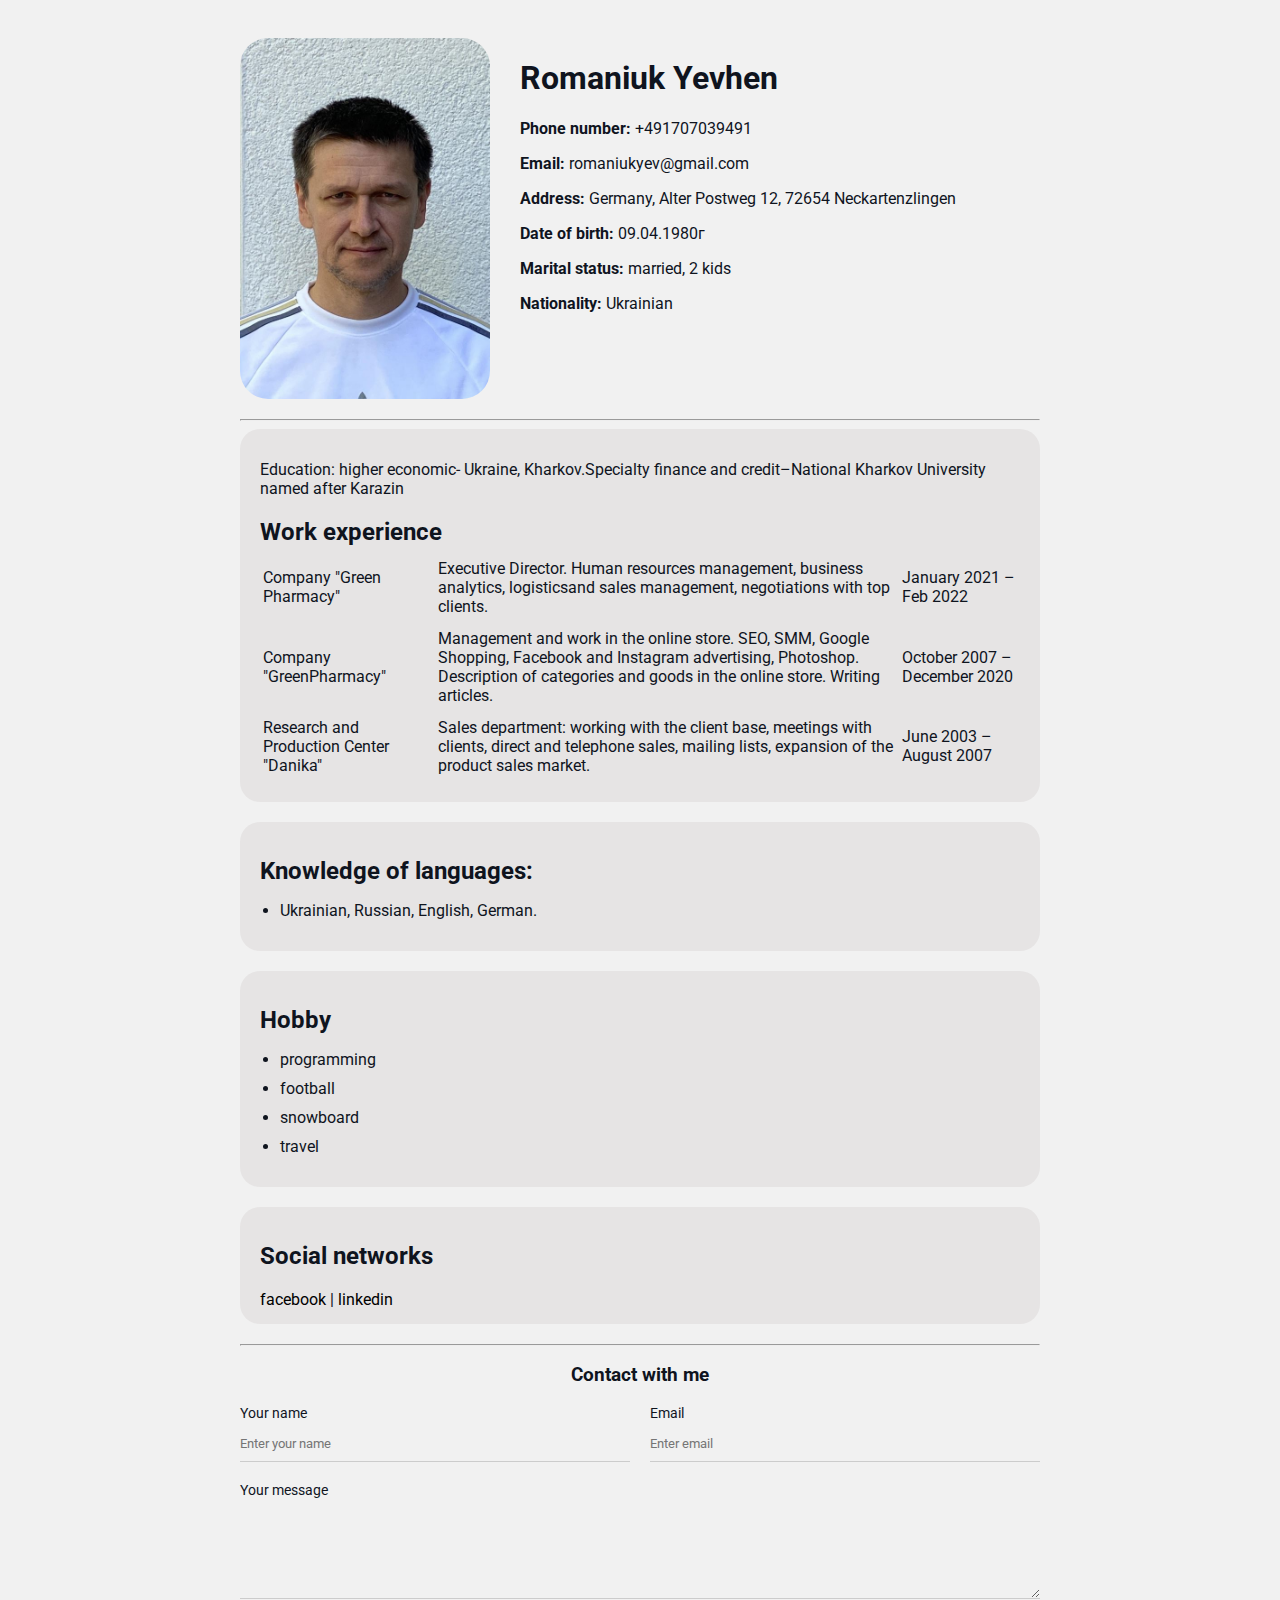
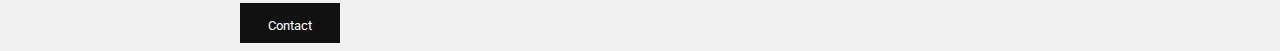
<file: index.html>
<!DOCTYPE html>
<html lang="en">
<head>
    <meta charset="UTF-8">
    
    <title>Romaniuk</title>
    <link rel="stylesheet" href="styles.css">
</head>
<body>
    <div class="container">
        <div class="info">   
        
            <img src="изображение_viber_600.jpg" width="300" alt="avatar" class="avatar"/> 
                
                <div class="info-text"> 
                    <h1>Romaniuk Yevhen</h1>
                        <p><b>Phone number:</b>&nbsp;+491707039491</p>
                        <p><b>Email:</b>&nbsp;romaniukyev@gmail.com</p>
                        <p><b>Address:</b>&nbsp;Germany, Alter Postweg 12, 72654 Neckartenzlingen</p>
                        <p><b>Date of birth:</b>&nbsp;09.04.1980г</p>
                        <p><b>Marital status:</b>&nbsp;married, 2 kids</p>
                        <p><b>Nationality:</b>&nbsp;Ukrainian</p>
                </div>
            
        </div>    
        
        <hr>
            <div class="kart">    
                <p>Education: higher economic- Ukraine, Kharkov.Specialty finance and credit–National Kharkov University named after Karazin</p>
                
                <h2>Work experience</h2>

                <table class="table"> 
                    <tr>
                        <td>Company "Green Pharmacy"</td>
                        <td>Executive Director. Human resources management, business analytics, logisticsand sales management, negotiations with top clients.</td>
                        <td>January 2021 – Feb 2022</td>
                    </tr>
                    <tr>
                        <td>Company "GreenPharmacy"</td>
                        <td>Management and work in the online store. SEO, SMM, Google Shopping, Facebook and Instagram advertising, Photoshop. Description of categories and goods in the online store. Writing articles.</td>
                        <td>October 2007 – December 2020</td>
                    </tr>
                    <tr>
                        <td>Research and Production Center "Danika"</td>
                        <td>Sales department: working with the client base, meetings with clients, direct and telephone sales, mailing lists, expansion of the product sales market.</td>
                        <td>June 2003 – August 2007</td>
                    </tr>
                
                </table>
            </div>
            <div class="kart">  
                <h2>Knowledge of languages:</h2>

                <ul class="list"> 
                    <li>Ukrainian, Russian, English, German.</li>
                </ul>

            </div>
            <div class="kart">  
                <h2>Hobby</h2>
                <ul class="list">
                    <li>programming</li>
                    <li>football</li>
                    <li>snowboard</li>
                    <li>travel</li>
                </ul>
            </div>

        
        <div class="social">  
            <h2>Social networks</h2>
            <a href=" https://www.facebook.com/profile.php?id=100014408587598" target="_blank">facebook</a></li>
            |
            <a href="https://www.linkedin.com/in/yevhen-romaniuk-212265248/" target="_blank">linkedin</a></li>
            
        </div>
        <hr>
        


        <!--<h2>Youtube chanel</h2>
        <a href="youtube.html">Посмотреть список</a>-->




        <div class="contact">  
            <h3>Contact with me</h3>

            <form action="/">
                <div class="row">   
                    <div class="form-group">  
                        <label for="Your name">Your name</label>
                        <input type="text" id="Your name" placeholder="Enter your name">
                    </div>
                    
                    <div class="form-group">  
                        <label for="email">Email</label>
                        <input type="email" id="email" placeholder="Enter email">
                    </div>
                </div>
                <div class="form-group">  
                    <label for="text">Your message</label>
                    <textarea id="text" rows="5" cols="50"></textarea>
                
                    
                    
                </div>

                <input class="btn" type="submit" id="sub"  value="Contact">
            

            </form>
        </div>
        <div class="position"> 
            <div class="box"></div>
        </div>
        <!--<div class="box-model">
            <div><p>good mornind</p></div>
            <div>
                <div></div>
            </div>
            <div>good ivning</div>
            <div></div>
        </div>-->
    
    </div>
    
   
    <!--<div style="margin-bottom: 500px;"></div>-->

    
</body>
</html>
</file>
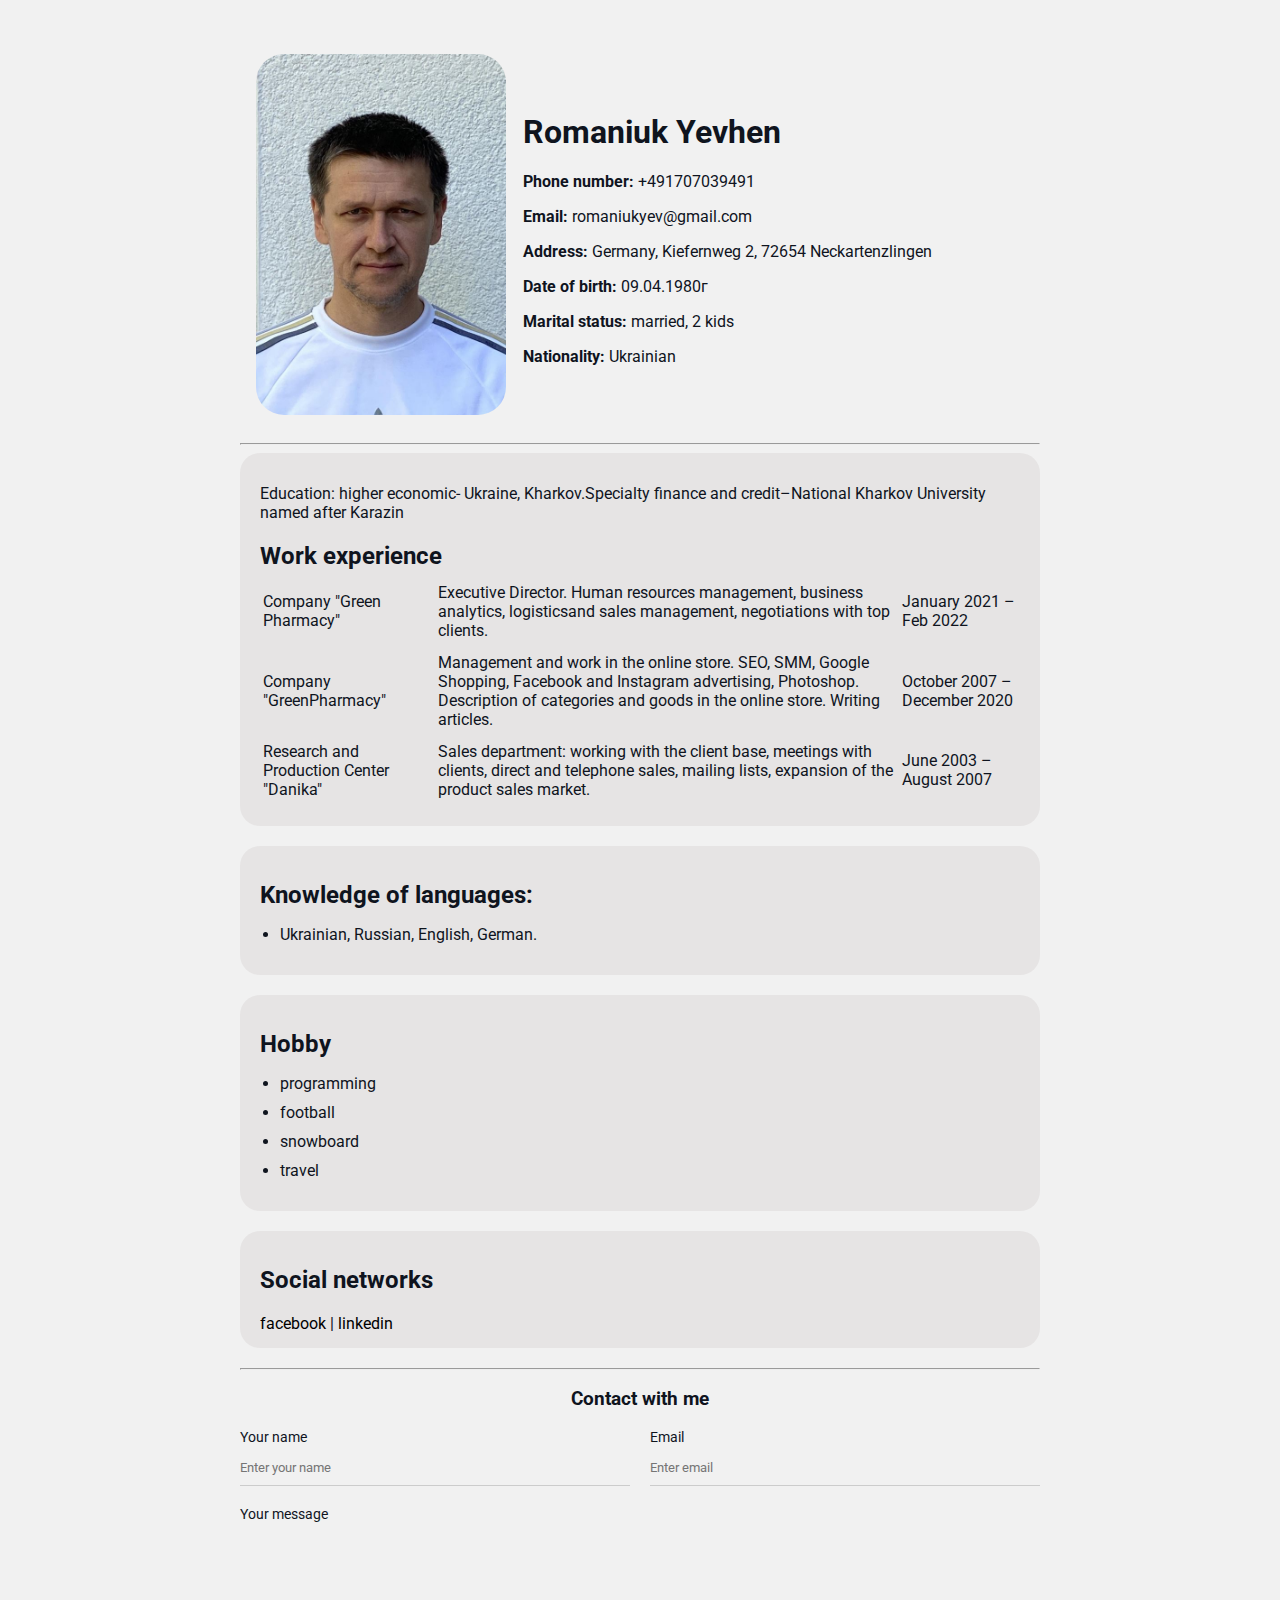
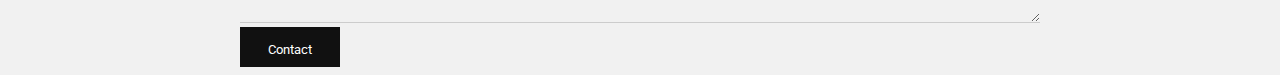
<file: index2.html>
<!DOCTYPE html>
<html lang="en">
<head>
    <meta charset="UTF-8">
    
    <title>Romaniuk</title>
    <link rel="stylesheet" href="styles.css">
</head>
<body>
    <div class="container"> 
        <table cellspacing="15"
            <tr>
                <td>
                    <img src="изображение_viber_600.jpg" width="300" alt="avatar" class="avatar"/> 
                </td>
                <td>
                    <h1>Romaniuk Yevhen</h1>
                        <p><b>Phone number:</b>&nbsp;+491707039491</p>
                        <p><b>Email:</b>&nbsp;romaniukyev@gmail.com</p>
                        <p><b>Address:</b>&nbsp;Germany, Kiefernweg 2, 72654 Neckartenzlingen</p>
                        <p><b>Date of birth:</b>&nbsp;09.04.1980г</p>
                        <p><b>Marital status:</b>&nbsp;married, 2 kids</p>
                        <p><b>Nationality:</b>&nbsp;Ukrainian</p>
                </td>
            </tr>
        </table>
        <hr>
            <div class="kart">    
                <p>Education: higher economic- Ukraine, Kharkov.Specialty finance and credit–National Kharkov University named after Karazin</p>
                
                <h2>Work experience</h2>

                <table class="table"> 
                    <tr>
                        <td>Company "Green Pharmacy"</td>
                        <td>Executive Director. Human resources management, business analytics, logisticsand sales management, negotiations with top clients.</td>
                        <td>January 2021 – Feb 2022</td>
                    </tr>
                    <tr>
                        <td>Company "GreenPharmacy"</td>
                        <td>Management and work in the online store. SEO, SMM, Google Shopping, Facebook and Instagram advertising, Photoshop. Description of categories and goods in the online store. Writing articles.</td>
                        <td>October 2007 – December 2020</td>
                    </tr>
                    <tr>
                        <td>Research and Production Center "Danika"</td>
                        <td>Sales department: working with the client base, meetings with clients, direct and telephone sales, mailing lists, expansion of the product sales market.</td>
                        <td>June 2003 – August 2007</td>
                    </tr>
                
                </table>
            </div>
            <div class="kart">  
                <h2>Knowledge of languages:</h2>

                <ul class="list"> 
                    <li>Ukrainian, Russian, English, German.</li>
                </ul>

            </div>
            <div class="kart">  
                <h2>Hobby</h2>
                <ul class="list">
                    <li>programming</li>
                    <li>football</li>
                    <li>snowboard</li>
                    <li>travel</li>
                </ul>
            </div>

        
        <div class="social">  
            <h2>Social networks</h2>
            <a href=" https://www.facebook.com/profile.php?id=100014408587598" target="_blank">facebook</a></li>
            |
            <a href="https://www.linkedin.com/in/yevhen-romaniuk-212265248/" target="_blank">linkedin</a></li>
            
        </div>
        <hr>
        


        <!--<h2>Youtube chanel</h2>
        <a href="youtube.html">Посмотреть список</a>-->




        <div class="contact">  
            <h3>Contact with me</h3>

            <form action="/">
                <div class="row">   
                    <div class="form-group">  
                        <label for="Your name">Your name</label>
                        <input type="text" id="Your name" placeholder="Enter your name">
                    </div>
                    
                    <div class="form-group">  
                        <label for="email">Email</label>
                        <input type="email" id="email" placeholder="Enter email">
                    </div>
                </div>
                <div class="form-group">  
                    <label for="text">Your message</label>
                    <textarea id="text" rows="5" cols="50"></textarea>
                
                    
                    
                </div>

                <input class="btn" type="submit" id="sub"  value="Contact">
            

            </form>
        </div>
        <div class="position"> 
            <div class="box"></div>
        </div>
        <!--<div class="box-model">
            <div><p>good mornind</p></div>
            <div>
                <div></div>
            </div>
            <div>good ivning</div>
            <div></div>
        </div>-->
    
    </div>
    
   
    <!--<div style="margin-bottom: 500px;"></div>-->

    
</body>
</html>
</file>
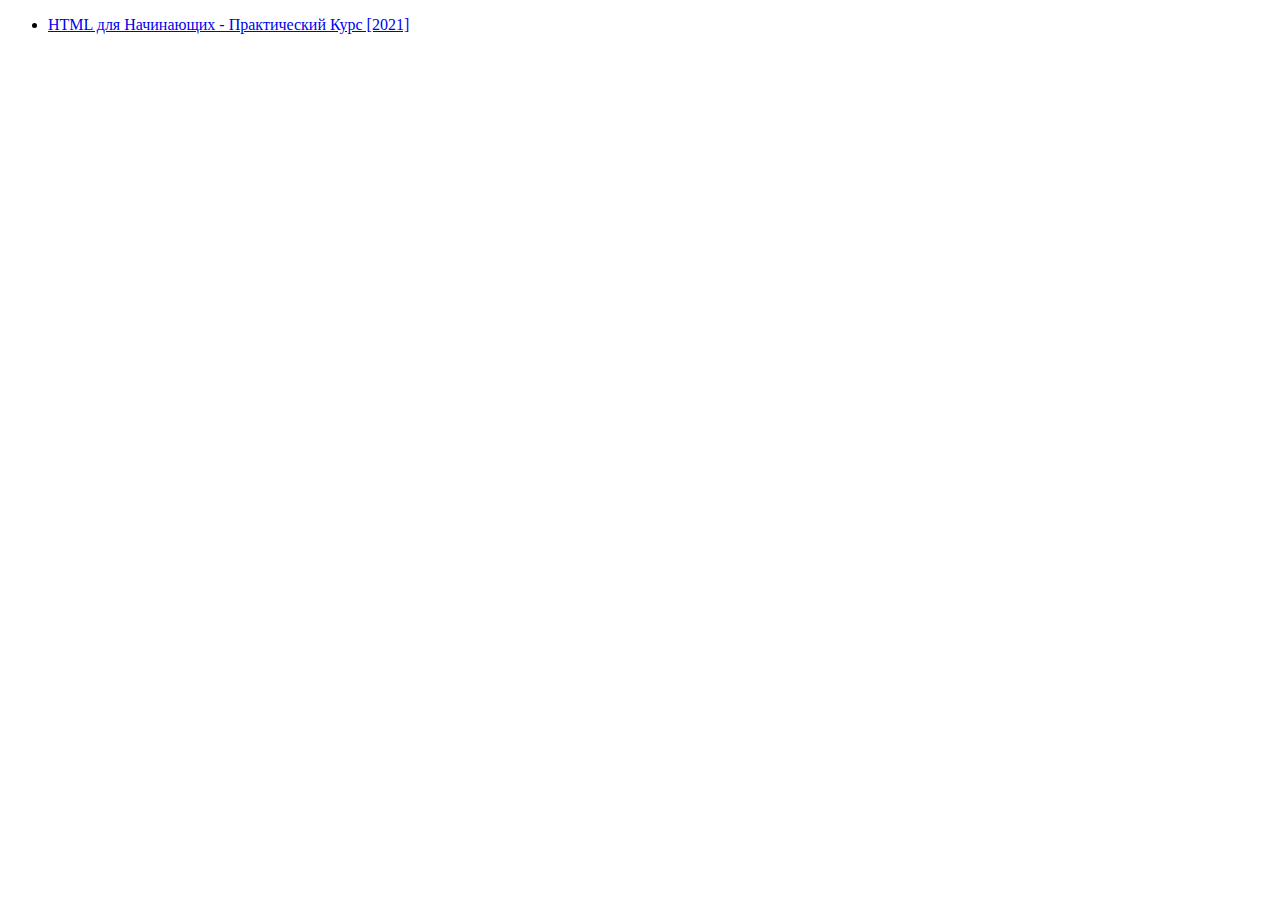
<file: youtube.html>
<!DOCTYPE html>
<html lang="en">
<head>
    <meta charset="UTF-8">
    
    <title>Youtube chanel</title>
</head>
<body>
    <ul>
        <li>
            <a href="https://www.youtube.com/watch?v=DOEtVdkKwcU" target="_blank">HTML для Начинающих - Практический Курс [2021]</a>
        </li> 
    
    </ul>
    
</body>
</html>
</file>
<file: styles.css>
@import url('https://fonts.googleapis.com/css2?family=Roboto&display=swap');

body {
    background-color: #f1f1f1;
    color:#0f141e;
    font-size: 16px;
    font-weight: normal;
    font-family: 'Roboto', sans-serif;
}

a {
    color: black;
    text-decoration: none; 
}
a:hover {
    text-decoration: underline;
    color: blue
}
/*a:active {
    color: blue;
}*/

.avatar {
    width: 250px;
    border-radius: 28px;
    box-shadow: 4px 4px 14px rgba(0 ,0 ,0, 0, 25);
}
.container {
    max-width: 800px;
    margin: auto;
    padding-top: 30px;
}
.info {
    display: flex;
    margin-bottom: 20px;
}
@media (max-width: 700px) {
    .info {
        text-align: center;
        display: block;
    }
}

.info-text {
    margin-left: 30px;
}
.kart {
    padding: 15px 20px;
    background: #e6e4e4;
    margin-bottom: 20px;
    border-radius: 20px;
}

.kart h2 {
    margin-bottom: 10px;
}
.list {
    padding: 0 20px;
    /*list-style: none;*/
}

.list li {
    margin-bottom: 10px;
}

.table {
    width: 100%;
}
.table td {
    padding-bottom: 10px;
}
.contact h3 {
    text-align: center;
}

.form-group label {
    display: block;
    font-size: 14px;
}

.form-group input,
.form-group textarea {
    width: 100%;
    box-sizing: border-box;
    border: none;
    background: transparent;
    border-bottom: 1px solid #ccc;
    color: black;
    padding: 15px 0 10px;
    outline: none;
    font-family: inherit;
}

.row {
    display: flex;
    margin-bottom: 20px;
}

.row > .form-group {
    width: 50%;
    margin-right: 20px;
}

.row > .form-group:last-child {
    margin-right: 0;
}

.btn { 
    background: #111;
    padding: 15px 20px;
    color: #fff;
    border: none;
    font-family: inherit;
    cursor: pointer;
    width: 100px;
    height: 40px;
}

.btn:hover {
    opacity: 0.9;
}

.social {
    padding: 15px 20px;
    background: #e6e4e4;
    margin-bottom: 20px;
    border-radius: 20px;
}

/* position*    для навигации*/
/*
.position {
    position: relative;
    border: 4px solid black;
    margin-top: 40px;
    padding: 20px;
    height: 300px;

}

.box {
    position: fixed;
    top: 0;
    left: 0;



    width: 100%;
    height: 50px;
    background: rgb(125, 87, 214);
}
*/


/*.table td:nth-child(2) {
    font-style: italic; 
}*/

/*
.social {
background: #4cf1f1a8;
padding: 15px 40px;
border: 5px solid red;
border-top-width: 20px;
margin: 5px;
}*/


/*.box-model > div {       только дети применяют
float: left;               4 блока по 25%
background: rgb(209, 166, 166);
height: 200px;
width: 25%;
border: 4px solid red;
box-sizing: border-box;  }  определяет ширину с рамкой*/
</file>
